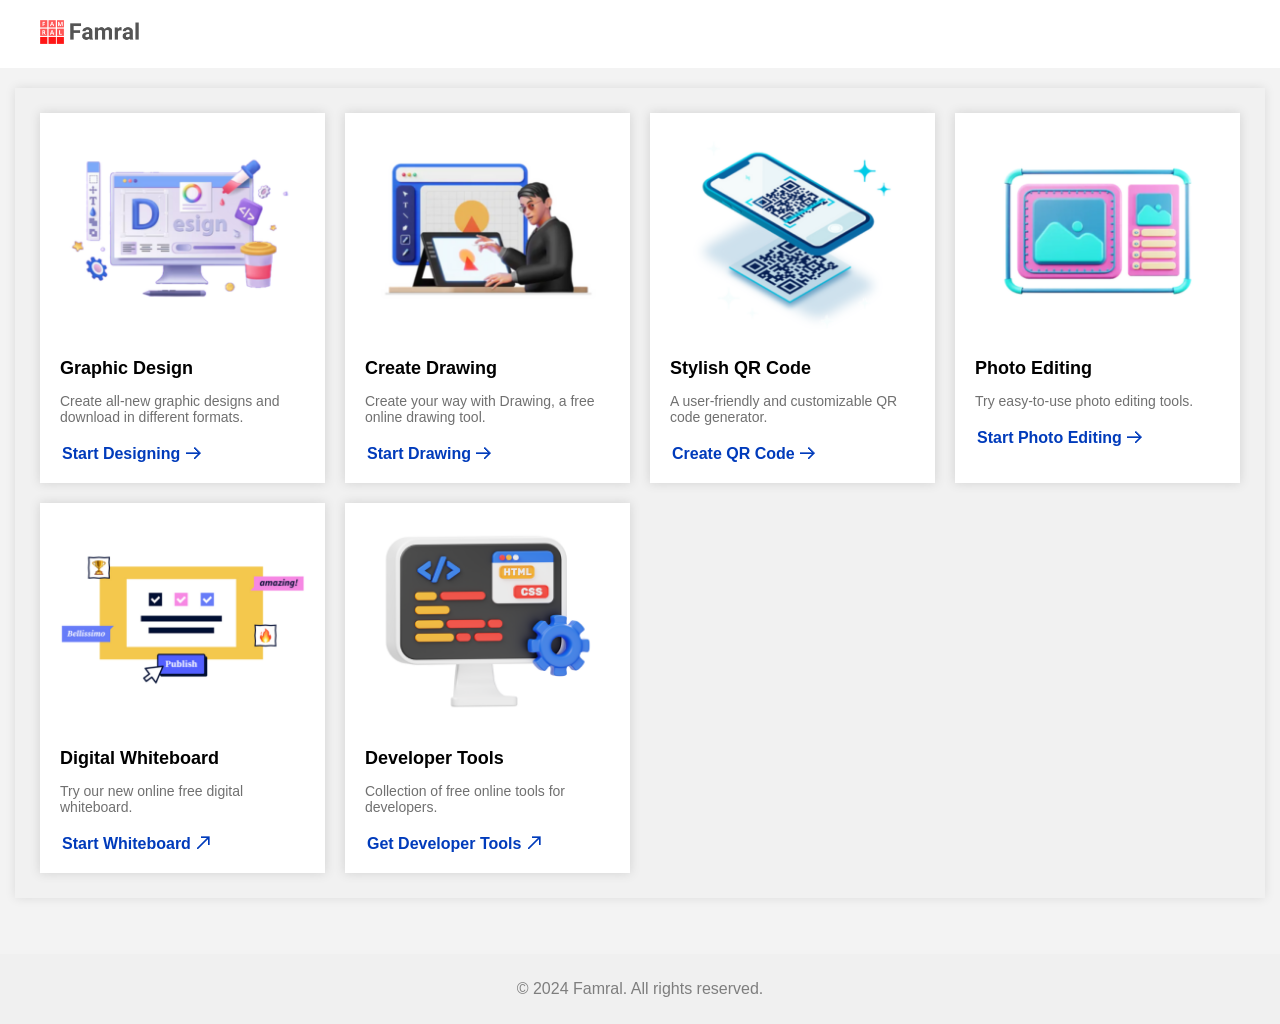
<file: index.html>
<!DOCTYPE html>
<html lang="en">

    <!-- Coping code is not allowed. All rights reserved by Famral -->
<head>
    <meta charset="UTF-8">
    <meta name="viewport" content="width=device-width, initial-scale=1.0">
    <title>Famral Create: Creative Design, Drawing & Tools</title>
    <meta name="description" content="Famral Create provides a wide range of tools and templates to help users create stunning visuals for various purposes, such as social media posts, presentations, and marketing materials."/>
    <link rel="icon" type="image/x-icon" href="https://www.famral.com/favicon.png" />

    <!-- Google tag (gtag.js) -->
<script async src="https://www.googletagmanager.com/gtag/js?id=G-V11H0HEKE0"></script>
<script>
  window.dataLayer = window.dataLayer || [];
  function gtag(){dataLayer.push(arguments);}
  gtag('js', new Date());

  gtag('config', 'G-V11H0HEKE0');
</script>


    <style>
        body {
            font-family: 'Arial', sans-serif;
            margin: 0;
            padding: 0;
            background-color: #f3f3f3;
        }

        header {
            background-color: #ffffff;
        }

        .container {
            max-width: 1200px;
            margin: 0 auto;
            padding: 20px;
        }

        main {
            max-width: 1200px;
            margin: 20px auto;
            padding: 25px;
            background-color: #f1f1f1;
            box-shadow: 0 0 10px rgba(0, 0, 0, 0.1);
        }

        .product-grid {
            display: grid;
            grid-template-columns: repeat(auto-fill, minmax(250px, 1fr));
            gap: 20px;
        }

        .product {
            background-color: #fff;
            padding: 20px;
            border-radius: 0px;
            box-shadow: 0 0 10px rgba(83, 83, 83, 0.2);
            transition: transform 0.3s;
        }

        .product:hover {
            transform: scale(1.02);
            box-shadow: 0 0 20px rgba(0, 0, 0, 0.2);
        }

        .product img {
            max-width: 100%;
            height: auto;
            border-radius: 0px;
            margin-bottom: 10px;
        }

        .product h2 {
            font-size: 18px;
            margin-bottom: 10px;
        }

        .product p {
            font-size: 14px;
            color: #707070;
            margin-bottom: 20px;
        }

        .prod-button {
            background-color: #ffffff;
            color: #003bbb;
            padding: 8px 10px 8px 2px;
            text-decoration: none;
            font-weight: bold;
            border-radius: 0px;
            transition: background-color 0.2s;
        }

        .prod-button:hover {
            background-color: #ebebff;
            border-bottom: 2px solid rgb(4, 0, 255);
        }

        .prod-button:focus {
            background-color: #feffb9;
            color: #003bbb;
            padding: 8px 10px 8px 2px;
            text-decoration: none;
            border-bottom: 2px solid rgb(4, 0, 255);
        }

        footer {
            background-color: #f0f0f0;
            color: #7e7e7e;
            text-align: center;
            padding: 10px;
        }
    </style>
</head>

<body>

    <header>
        <div class="container">
            <img src="./logo.png" alt="Famral" style="height: 24px;">
        </div>
    </header>

    <main>
        <div class="product-grid">
            <!-- Product 1 -->
            <div class="product">
                <img src="graphic-design.png" alt="Graphic Design">
                <h2>Graphic Design</h2>
                <p>Create all-new graphic designs and download in different formats.</p>
                <a href="https://create.famral.com/graphic-design" class="prod-button">Start Designing &#129122;</a>
            </div>

            <!-- Product 2 -->
            <div class="product">
                <img src="drawing.png" alt="Drawing">
                <h2>Create Drawing</h2>
                <p>Create your way with Drawing, a free online drawing tool.</p>
                <a href="https://create.famral.com/drawing" class="prod-button">Start Drawing &#129122;</a>
            </div>

            <!-- Product 3 -->
            <div class="product">
                <img src="qr-code.png" alt="Create QR Code">
                <h2>Stylish QR Code</h2>
                <p>A user-friendly and customizable QR code generator.</p>
                <a href="https://create.famral.com/qr-code" class="prod-button">Create QR Code &#129122;</a>
            </div>

            <!-- Product 4 -->
            <div class="product">
                <img src="photo-editing.png" alt="Photo Editing">
                <h2>Photo Editing</h2>
                <p>Try easy-to-use photo editing tools.</p>
                <a href="https://create.famral.com/photo-editing" class="prod-button">Start Photo Editing &#129122;</a>
            </div>

            <!-- Product 5 -->
            <div class="product">
                <img src="whiteboard.png" alt="digital whiteboard">
                <h2>Digital Whiteboard</h2>
                <p>Try our new online free digital whiteboard.</p>
                <a href="https://create.famral.com/whiteboard" target="_blank" class="prod-button">Start Whiteboard &#129125;</a>
            </div>
            
            <!-- Product 6 -->
            <div class="product">
                <img src="developer-tools.png" alt="online tools">
                <h2>Developer Tools</h2>
                <p>Collection of free online tools for developers.</p>
                <a href="https://tools.sciencebaba.com/?utm_source=fcreate" target="_blank" class="prod-button">Get Developer Tools &#129125;</a>
            </div>

            <!-- Add more products as needed -->

        </div>

    </main>


    <br>
    <br>

    <footer>
        <p>&copy; 2024 Famral. All rights reserved.</p>
    </footer>

</body>

</html>
</file>
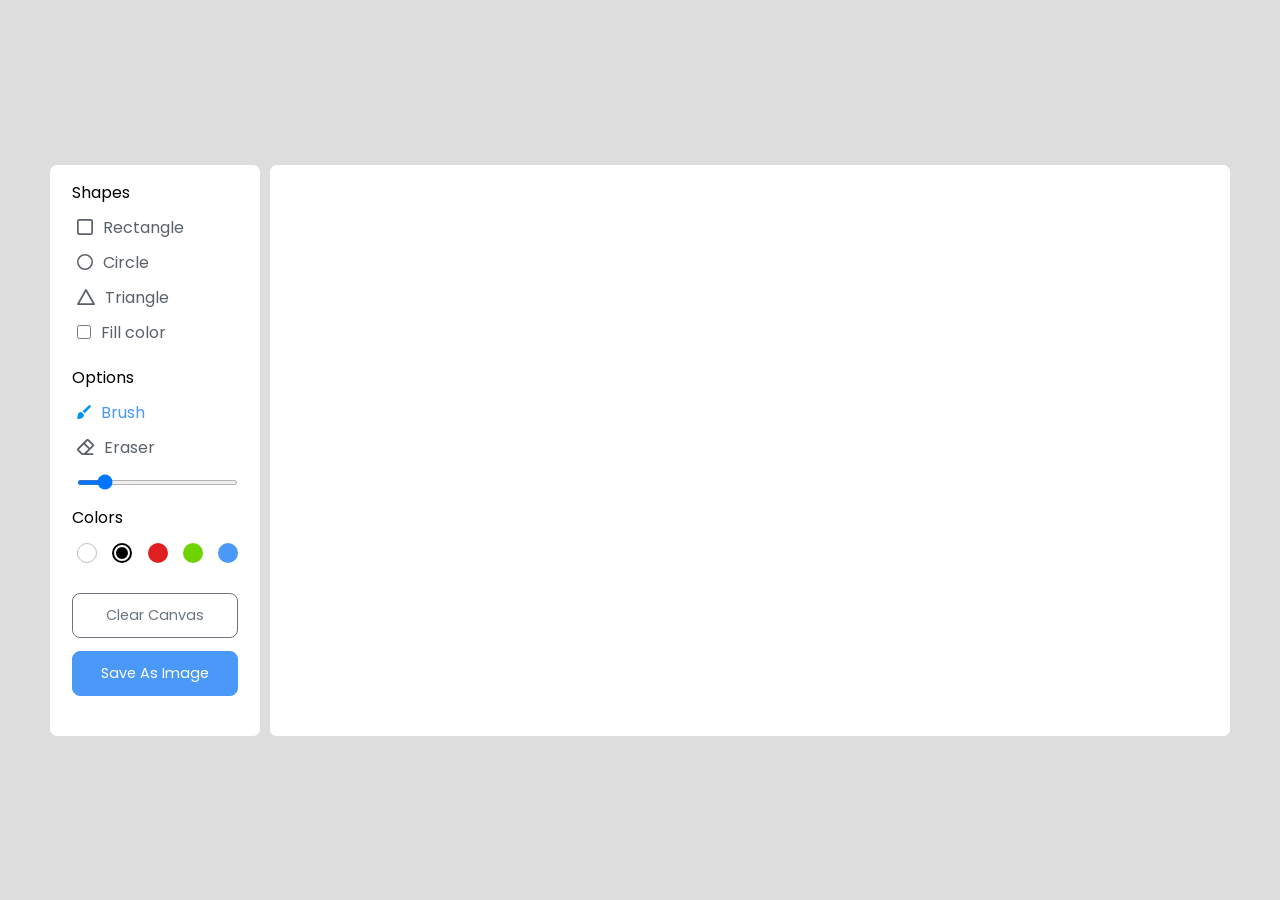
<file: drawing.html>
<!DOCTYPE html>
<!-- Coding By CodingNepal - youtube.com/codingnepal -->
<html lang="en" dir="ltr">
  <head>
    <meta charset="utf-8">
    <link rel="icon" type="image/x-icon" href="https://www.famral.com/favicon.png"/>
    <title>Free Online Drawing Tool | Create Drawing | Famral Create</title>
    <meta name="description" content="Create your way with Drawing, a free online drawing tool. Made for all ages, kickstart your ideas right with Famral Create" />
    <link rel="stylesheet" href="draw-style.css">
    <meta name="viewport" content="width=device-width, initial-scale=1.0">
    <script src="draw-script.js" defer></script>
  </head>
  <body>
    <div class="container">
      <section class="tools-board">
        <div class="row">
          <label class="title">Shapes</label>
          <ul class="options">
            <li class="option tool" id="rectangle">
              <img src="draw-icons/rectangle.svg" alt="">
              <span>Rectangle</span>
            </li>
            <li class="option tool" id="circle">
              <img src="draw-icons/circle.svg" alt="">
              <span>Circle</span>
            </li>
            <li class="option tool" id="triangle">
              <img src="draw-icons/triangle.svg" alt="">
              <span>Triangle</span>
            </li>
            <li class="option">
              <input type="checkbox" id="fill-color">
              <label for="fill-color">Fill color</label>
            </li>
          </ul>
        </div>
        <div class="row">
          <label class="title">Options</label>
          <ul class="options">
            <li class="option active tool" id="brush">
              <img src="draw-icons/brush.svg" alt="">
              <span>Brush</span>
            </li>
            <li class="option tool" id="eraser">
              <img src="draw-icons/eraser.svg" alt="">
              <span>Eraser</span>
            </li>
            <li class="option">
              <input type="range" id="size-slider" min="1" max="30" value="5">
            </li>
          </ul>
        </div>
        <div class="row colors">
          <label class="title">Colors</label>
          <ul class="options">
            <li class="option"></li>
            <li class="option selected"></li>
            <li class="option"></li>
            <li class="option"></li>
            <li class="option">
              <input type="color" id="color-picker" value="#4A98F7">
            </li>
          </ul>
        </div>
        <div class="row buttons">
          <button class="clear-canvas">Clear Canvas</button>
          <button class="save-img">Save As Image</button>
        </div>
      </section>
      <section class="drawing-board">
        <canvas></canvas>
      </section>
    </div>
    
  </body>
</html>
</file>
<file: draw-style.css>
/* Import Google font - Poppins */
@import url('https://fonts.googleapis.com/css2?family=Poppins:wght@400;500;600&display=swap');
*{
  margin: 0;
  padding: 0;
  box-sizing: border-box;
  font-family: 'Poppins', sans-serif;
}
body{
  display: flex;
  align-items: center;
  justify-content: center;
  min-height: 100vh;
  background: #dddddd;
}
.container{
  display: flex;
  width: 100%;
  gap: 10px;
  padding: 10px;
  max-width: 1200px;
}
section{
  background: #fff;
  border-radius: 7px;
}
.tools-board{
  width: 210px;
  padding: 15px 22px 0;
}
.tools-board .row{
  margin-bottom: 20px;
}
.row .options{
  list-style: none;
  margin: 10px 0 0 5px;
}
.row .options .option{
  display: flex;
  cursor: pointer;
  align-items: center;
  margin-bottom: 10px;
}
.option:is(:hover, .active) img{
  filter: invert(17%) sepia(90%) saturate(3000%) hue-rotate(900deg) brightness(100%) contrast(100%);
}
.option :where(span, label){
  color: #5A6168;
  cursor: pointer;
  padding-left: 10px;
}
.option:is(:hover, .active) :where(span, label){
  color: #4A98F7;
}
.option #fill-color{
  cursor: pointer;
  height: 14px;
  width: 14px;
}
#fill-color:checked ~ label{
  color: #4A98F7;
}
.option #size-slider{
  width: 100%;
  height: 5px;
  margin-top: 10px;
}
.colors .options{
  display: flex;
  justify-content: space-between;
}
.colors .option{
  height: 20px;
  width: 20px;
  border-radius: 50%;
  margin-top: 3px;
  position: relative;
}
.colors .option:nth-child(1){
  background-color: #fff;
  border: 1px solid #bfbfbf;
}
.colors .option:nth-child(2){
  background-color: #000;
}
.colors .option:nth-child(3){
  background-color: #E02020;
}
.colors .option:nth-child(4){
  background-color: #6DD400;
}
.colors .option:nth-child(5){
  background-color: #4A98F7;
}
.colors .option.selected::before{
  position: absolute;
  content: "";
  top: 50%;
  left: 50%;
  height: 12px;
  width: 12px;
  background: inherit;
  border-radius: inherit;
  border: 2px solid #fff;
  transform: translate(-50%, -50%);
}
.colors .option:first-child.selected::before{
  border-color: #ccc;
}
.option #color-picker{
  opacity: 0;
  cursor: pointer;
}
.buttons button{
  width: 100%;
  color: #fff;
  border: none;
  outline: none;
  padding: 11px 0;
  font-size: 0.9rem;
  margin-bottom: 13px;
  background: none;
  border-radius: 8px;
  cursor: pointer;
}
.buttons .clear-canvas{
  color: #6C757D;
  border: 1px solid #6C757D;
  transition: all 0.3s ease;
}
.clear-canvas:hover{
  color: #fff;
  background: #6C757D;
}
.buttons .save-img{
  background: #4A98F7;
  border: 1px solid #4A98F7;
}
.save-img:hover{
  color: #fff;
  background: #1980ff;
}
.drawing-board{
  flex: 1;
  overflow: hidden;
}
.drawing-board canvas{
  width: 100%;
  height: 100%;
}
</file>
